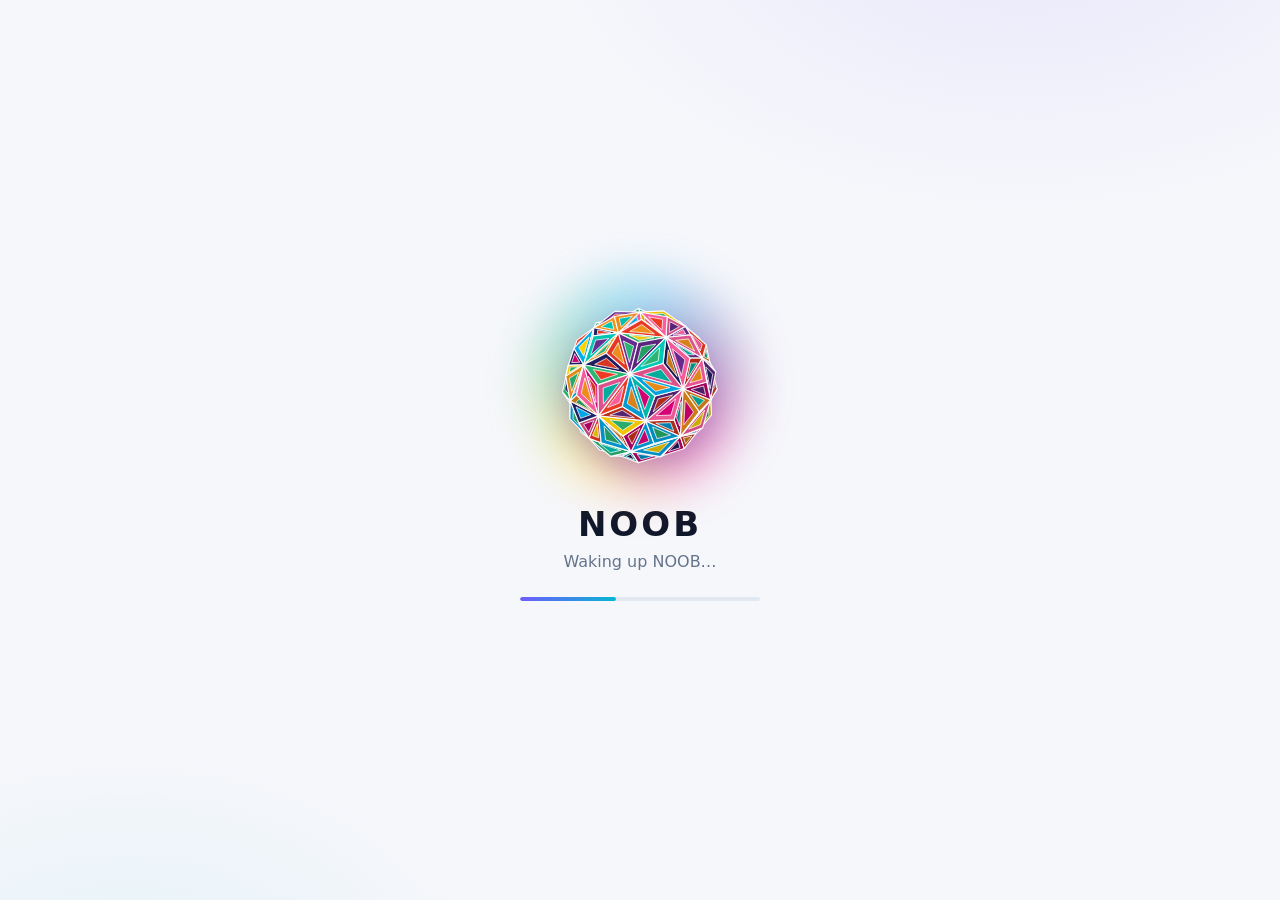
<file: server/web/loading.html>
<!doctype html>
<html lang="en">
<head>
<meta charset="utf-8">
<title>NOOB</title>
<link rel="icon" type="image/svg+xml" href="logo.svg">
<link rel="stylesheet" href="style.css">
<style>
  html, body { margin: 0; height: 100%; background: #f6f7fb; color: #0f172a; overflow: hidden;
    font-family: "Segoe UI Variable Text", "Segoe UI", system-ui, sans-serif; }
  body { display: grid; place-items: center;
    background: radial-gradient(800px 500px at 80% -10%, rgba(109, 93, 252, .10), transparent 60%),
                radial-gradient(600px 400px at 10% 110%, rgba(6, 182, 212, .08), transparent 60%), #f6f7fb; }
  .box { text-align: center; }
  h1 { font-size: 34px; letter-spacing: 3px; margin: 0 0 8px; }
  p { color: #64748b; margin: 0; }
  .bar { width: 240px; height: 4px; margin: 26px auto 0; border-radius: 4px; background: #e2e8f0; overflow: hidden; }
  .bar div { width: 40%; height: 100%; border-radius: 4px; background: linear-gradient(90deg, #6d5dfc, #06b6d4);
    animation: slide 1.4s ease-in-out infinite; }
  @keyframes slide { from { transform: translateX(-100%); } to { transform: translateX(250%); } }
</style>
</head>
<body>
<div class="box">
  <div class="gem" aria-hidden="true" style="--s:170px;margin-bottom:34px"><div class="gem-halo"></div><canvas></canvas></div>
  <h1>NOOB</h1>
  <p id="msg">Waking up NOOB…</p>
  <div class="bar"><div></div></div>
</div>
<script>
  // Waits for the NOOB server to be ready, then opens the app.
  const started = Date.now();
  async function check() {
    try {
      const r = await fetch("http://localhost:5000/health", { cache: "no-store" });
      if (r.ok) { location.href = "http://localhost:5000/app"; return; }
    } catch (e) { /* not ready yet */ }
    const s = (Date.now() - started) / 1000;
    document.getElementById("msg").textContent =
      s < 20 ? "Waking up NOOB…" :
      s < 120 ? "Loading the speech model… (the first start downloads it, please wait)" :
      "Still starting… if this takes too long, open server\\noob_server.log to see what happened.";
    setTimeout(check, 1000);
  }
  check();
</script>
<script src="gem.js"></script>
</body>
</html>
</file>
<file: server/web/style.css>
/* NOOB App - styles (white theme) */
:root {
  --bg: #f6f7fb;
  --panel: #ffffff;
  --panel-2: #f1f3f9;
  --line: #e5e8f0;
  --text: #0f172a;
  --muted: #64748b;
  --violet: #6d5dfc;
  --cyan: #06b6d4;
  --grad: linear-gradient(135deg, #6d5dfc 0%, #06b6d4 100%);
  --soft: #f1efff;                 /* light violet for selected things */
  --green: #10b981;
  --amber: #f59e0b;
  --red: #ef4444;
  --radius: 18px;
  --shadow: 0 1px 2px rgba(15, 23, 42, .04), 0 8px 24px rgba(15, 23, 42, .06);
  --ease: cubic-bezier(.2, .8, .2, 1);
  font-family: "Segoe UI Variable Text", "Segoe UI", system-ui, -apple-system, Roboto, sans-serif;
  color-scheme: light;
  scrollbar-color: rgba(15, 23, 42, .18) transparent;
}
* { box-sizing: border-box; }
html, body { margin: 0; height: 100%; }
body { background: var(--bg); color: var(--text); display: flex; overflow: hidden; }
.bg-glow { position: fixed; inset: 0; pointer-events: none; z-index: 0;
  background: radial-gradient(900px 600px at 85% -10%, rgba(109, 93, 252, .10), transparent 60%),
              radial-gradient(700px 500px at 10% 110%, rgba(6, 182, 212, .08), transparent 60%); }
a { color: var(--violet); }
h1 { font-size: 30px; margin: 0 0 6px; letter-spacing: -.5px; }
h2 { font-size: 18px; margin: 0 0 10px; }
h3 { margin: 0; }
.muted { color: var(--muted); margin: 0; line-height: 1.5; }
.small { font-size: 13px; }
svg { width: 20px; height: 20px; fill: currentColor; flex: none; }

/* ---------- sidebar ---------- */
.sidebar { position: relative; z-index: 2; width: 236px; flex: none; padding: 22px 14px; display: flex; flex-direction: column;
  gap: 22px; border-right: 1px solid var(--line); background: #ffffff; }
.brand { display: flex; align-items: center; gap: 12px; padding: 0 8px; }
.brand-orb { width: 38px; height: 38px; border-radius: 50%; background: radial-gradient(circle at 35% 30%, #cffafe, #22d3ee 30%, #7c5cff 75%);
  box-shadow: 0 6px 18px rgba(109, 93, 252, .35); animation: breathe 4s ease-in-out infinite; flex: none; }
.brand-orb.big { width: 72px; height: 72px; margin: 0 auto 14px; }
.brand-orb.dim { filter: grayscale(1) brightness(1.1); animation: none; }
.brand-name { font-weight: 800; font-size: 20px; letter-spacing: 1px; }
.brand-sub { font-size: 12px; color: var(--muted); }
nav { display: flex; flex-direction: column; gap: 4px; }
nav a { display: flex; align-items: center; gap: 12px; padding: 11px 14px; border-radius: 12px; color: var(--muted);
  text-decoration: none; font-weight: 600; transition: background .2s, color .2s; }
nav a:hover { background: var(--panel-2); color: var(--text); }
nav a.active { background: var(--soft); color: var(--violet); }
.server-pill { display: flex; align-items: center; gap: 10px; padding: 10px 14px; border-radius: 12px;
  background: var(--panel-2); font-size: 13px; color: var(--muted); }
.dot { width: 9px; height: 9px; border-radius: 50%; background: var(--amber); flex: none; }
.server-pill.ok .dot { background: var(--green); box-shadow: 0 0 0 3px rgba(16, 185, 129, .15); }
.server-pill.bad .dot { background: var(--red); }

/* ---------- pages ---------- */
main { position: relative; z-index: 1; flex: 1; overflow-y: auto; padding: 34px 38px; }
.page { display: none; max-width: 1150px; margin: 0 auto; }
.page.show { display: block; animation: pageIn .45s var(--ease); }
@keyframes pageIn { from { opacity: 0; transform: translateY(10px); } to { opacity: 1; transform: none; } }
.page-head { display: flex; align-items: flex-end; justify-content: space-between; gap: 20px; margin-bottom: 22px; flex-wrap: wrap; }
.card { background: var(--panel); border: 1px solid var(--line); border-radius: var(--radius); padding: 22px;
  box-shadow: var(--shadow); margin-bottom: 18px; }
.card.center { text-align: center; max-width: 420px; }
.grid2 { display: grid; grid-template-columns: 1fr 1fr; gap: 18px; }
.grid2 .card { margin-bottom: 0; }
.grid2 + .card, .grid2 + .grid2 { margin-top: 18px; }
.row { display: flex; gap: 10px; align-items: center; }
.row.end { justify-content: flex-end; margin-top: 18px; }
.section-title { margin: 26px 0 12px; color: var(--muted); font-size: 13px; text-transform: uppercase; letter-spacing: 1.2px; }

/* ---------- controls ---------- */
input, textarea { width: 100%; background: #ffffff; border: 1px solid var(--line); color: var(--text);
  border-radius: 12px; padding: 12px 14px; font: inherit; outline: none; transition: border-color .2s, box-shadow .2s; }
input::placeholder, textarea::placeholder { color: #94a3b8; }
input:focus, textarea:focus { border-color: var(--violet); box-shadow: 0 0 0 4px rgba(109, 93, 252, .12); }
textarea { resize: vertical; min-height: 70px; }
.search { width: 260px; }
.btn { border: 0; border-radius: 12px; padding: 11px 20px; font: inherit; font-weight: 700; cursor: pointer; color: var(--text);
  background: var(--panel-2); transition: transform .15s var(--ease), filter .2s, background .2s; white-space: nowrap;
  display: inline-flex; align-items: center; gap: 8px; }
.btn:hover { filter: brightness(.97); }
.btn:active { transform: scale(.97); }
.btn:disabled { opacity: .5; cursor: default; }
.btn.primary { background: var(--grad); color: #fff; box-shadow: 0 8px 20px rgba(109, 93, 252, .28); }
.btn.primary:hover { filter: brightness(1.05); }
.btn.ghost { background: #ffffff; border: 1px solid var(--line); }
.btn.danger { color: var(--red); }
.btn.icon { padding: 11px 13px; }
.field { display: block; margin: 16px 0 8px; }
.field > span { display: block; font-size: 13px; color: var(--muted); margin-bottom: 8px; font-weight: 600; }

/* switch */
.switch-row { display: flex; gap: 14px; align-items: center; cursor: pointer; margin-top: 26px; text-align: left; }
.switch { position: relative; width: 50px; height: 28px; flex: none; }
.switch input { display: none; }
.slider { position: absolute; inset: 0; background: #e2e8f0; border-radius: 28px; transition: .3s; }
.slider::before { content: ""; position: absolute; width: 22px; height: 22px; left: 3px; top: 3px; border-radius: 50%; background: #fff;
  box-shadow: 0 1px 3px rgba(15, 23, 42, .25); transition: .3s var(--ease); }
.switch input:checked + .slider { background: var(--grad); }
.switch input:checked + .slider::before { transform: translateX(22px); }

/* ---------- talk ---------- */
.talk-layout { display: grid; grid-template-columns: minmax(320px, 1fr) minmax(360px, 1.1fr); gap: 28px; align-items: stretch;
  height: calc(100vh - 68px); }
.talk-left { display: flex; flex-direction: column; align-items: center; justify-content: center; text-align: center; }
.orb-wrap { background: none; border: 0; padding: 0; margin: 34px 0 20px; cursor: pointer; border-radius: 50%; outline: none; }
.orb { --level: 0; position: relative; width: 230px; height: 230px; border-radius: 50%;
  transform: scale(calc(1 + var(--level) * .35)); transition: transform .08s linear; }
.orb-ring { position: absolute; inset: -14px; border-radius: 50%; border: 2px solid rgba(6, 182, 212, .45); opacity: 0; }
.orb.listening .orb-ring { animation: ripple 1.6s ease-out infinite; }
.orb.listening .orb-ring.r2 { animation-delay: .8s; }
@keyframes breathe { 0%, 100% { transform: scale(1); } 50% { transform: scale(1.04); } }
@keyframes ripple { from { opacity: .9; transform: scale(1); } to { opacity: 0; transform: scale(1.35); } }
@keyframes spin { to { transform: rotate(360deg); } }
@keyframes talk { from { transform: scale(1); } to { transform: scale(1.07); } }
.status-line { font-size: 17px; font-weight: 700; min-height: 24px; color: var(--text); }
.talk-right { display: flex; flex-direction: column; margin: 0; padding: 0; overflow: hidden; }
.chat { flex: 1; overflow-y: auto; padding: 22px; display: flex; flex-direction: column; gap: 12px; scroll-behavior: smooth; }
.chat-empty { margin: auto; text-align: center; color: var(--muted); }
.chips { display: flex; flex-wrap: wrap; gap: 8px; justify-content: center; margin-top: 14px; }
.chip { background: #ffffff; border: 1px solid var(--line); color: var(--text); border-radius: 999px; padding: 8px 14px;
  font: inherit; font-size: 13px; cursor: pointer; transition: background .2s, border-color .2s; }
.chip:hover { background: var(--soft); border-color: rgba(109, 93, 252, .35); }
.bubble { max-width: 82%; padding: 12px 16px; border-radius: 18px; line-height: 1.5; animation: pop .35s var(--ease); white-space: pre-wrap; }
.bubble.you { align-self: flex-end; background: var(--grad); color: #fff; border-bottom-right-radius: 6px; }
.bubble.noob { align-self: flex-start; background: var(--panel-2); border-bottom-left-radius: 6px; }
.bubble.error { color: var(--red); }
.bubble small { display: block; opacity: .7; font-size: 11px; margin-top: 4px; }
.typing span { display: inline-block; width: 7px; height: 7px; margin: 0 2px; border-radius: 50%; background: var(--muted); animation: bounce 1.2s infinite; }
.typing span:nth-child(2) { animation-delay: .15s; } .typing span:nth-child(3) { animation-delay: .3s; }
@keyframes bounce { 0%, 80%, 100% { transform: translateY(0); opacity: .4; } 40% { transform: translateY(-6px); opacity: 1; } }
@keyframes pop { from { opacity: 0; transform: translateY(8px) scale(.98); } to { opacity: 1; transform: none; } }
.composer { display: flex; gap: 10px; padding: 14px; border-top: 1px solid var(--line); }
.caption { margin-top: 14px; max-width: 520px; width: 100%; text-align: center; animation: pop .3s var(--ease); }
.caption-heard { color: var(--muted); font-size: 14px; font-style: italic; margin-bottom: 6px; }
.caption-answer { font-size: 17px; line-height: 1.5; max-height: 30vh; overflow-y: auto; }
.play-voice { margin-top: 8px; }

/* ---------- about me ---------- */
.form-grid { display: grid; grid-template-columns: 1fr 1fr; gap: 6px 22px; }
.form-grid .wide { grid-column: 1 / -1; }
.form-grid .field { margin: 8px 0; }

/* ---------- lists (memory, devices) ---------- */
.add-row { display: flex; gap: 10px; padding: 14px; }
.list { display: flex; flex-direction: column; gap: 10px; }
.item { display: flex; align-items: center; gap: 14px; padding: 16px 18px; background: var(--panel); border: 1px solid var(--line);
  border-radius: 14px; box-shadow: var(--shadow); animation: pop .35s var(--ease); transition: border-color .2s; }
.item:hover { border-color: rgba(109, 93, 252, .4); }
.item .grow { flex: 1; min-width: 0; }
.item .title { font-weight: 600; overflow-wrap: anywhere; }
.item .meta { font-size: 12px; color: var(--muted); margin-top: 3px; }
.item .icon-circle { width: 42px; height: 42px; border-radius: 12px; background: var(--grad); display: grid; place-items: center; flex: none; color: #fff; }
.icon-btn { background: transparent; border: 0; color: var(--muted); cursor: pointer; padding: 8px; border-radius: 10px; transition: .2s; }
.icon-btn:hover { background: var(--panel-2); color: var(--text); }
.icon-btn.del:hover { color: var(--red); }
.badge { font-size: 12px; font-weight: 700; padding: 4px 10px; border-radius: 999px; background: var(--panel-2); color: var(--muted); }
.badge.ok { background: rgba(16, 185, 129, .12); color: #047857; }
.badge.off { background: rgba(239, 68, 68, .1); color: #b91c1c; }
.empty { text-align: center; color: var(--muted); padding: 34px; border: 1px dashed #cbd5e1; border-radius: 14px; background: #fff; }

/* ---------- history ---------- */
.history { max-height: calc(100vh - 200px); overflow-y: auto; display: flex; flex-direction: column; gap: 10px; }
.day { text-align: center; font-size: 12px; color: var(--muted); margin: 10px 0 2px; text-transform: uppercase; letter-spacing: 1px; }

/* ---------- devices ---------- */
.scan-card { display: flex; align-items: center; gap: 30px; }
.radar { position: relative; width: 130px; height: 130px; flex: none; border-radius: 50%; background: radial-gradient(circle, rgba(6, 182, 212, .12), transparent 70%); }
.radar span { position: absolute; inset: 0; border-radius: 50%; border: 2px solid rgba(6, 182, 212, .45); opacity: 0; }
.radar.scanning span { animation: ripple 2.1s ease-out infinite; }
.radar.scanning span:nth-child(2) { animation-delay: .7s; } .radar.scanning span:nth-child(3) { animation-delay: 1.4s; }
.radar-dot { position: absolute; left: 50%; top: 50%; width: 26px; height: 26px; margin: -13px; border-radius: 50%; background: var(--grad);
  box-shadow: 0 0 0 6px rgba(109, 93, 252, .12); }
.code-inputs { display: flex; gap: 12px; justify-content: center; margin: 18px 0 4px; }
.code-inputs input { width: 58px; height: 66px; text-align: center; font-size: 28px; font-weight: 800; padding: 0; }

/* ---------- settings / account ---------- */
.facts-dl { display: grid; grid-template-columns: auto 1fr; gap: 8px 18px; margin: 0 0 18px; font-size: 14px; }
.facts-dl dt { color: var(--muted); } .facts-dl dd { margin: 0; font-weight: 600; overflow-wrap: anywhere; }
.log { background: #0f172a; border-radius: 12px; padding: 14px; height: 260px; overflow-y: auto; margin: 0;
  font: 12.5px/1.55 Consolas, "Cascadia Mono", monospace; color: #cbd5e1; white-space: pre-wrap; }
.invite { font: 800 26px/1 Consolas, monospace; letter-spacing: 3px; padding: 14px 18px; border-radius: 12px;
  background: var(--soft); color: var(--violet); display: inline-block; margin: 6px 0 12px; }
.noob-link-row { margin: 4px 0 6px; padding: 12px; border-radius: 12px; background: var(--panel-2); flex-wrap: wrap; }
.noob-link-row .grow-text { min-width: 160px; }
.grow-text { flex: 1; font-size: 13px; }
.open-row { margin: 4px 0 14px; }
.account-card { margin-top: 18px; }

/* ---------- account chip, device status ---------- */
.user-chip { display: flex; align-items: center; gap: 10px; padding: 10px 12px; border-radius: 12px; background: var(--panel-2); margin-top: auto; }
.user-chip .avatar { width: 32px; height: 32px; border-radius: 50%; background: var(--grad); display: grid; place-items: center;
  font-weight: 800; color: #fff; flex: none; }
.user-chip .who { flex: 1; min-width: 0; font-size: 13px; line-height: 1.3; }
.user-chip .who b { display: block; white-space: nowrap; overflow: hidden; text-overflow: ellipsis; }
.sidebar .server-pill { margin-top: 8px; }
.device-status { display: inline-flex; align-items: center; gap: 8px; margin-top: 12px; padding: 7px 14px; border-radius: 999px;
  background: #ffffff; border: 1px solid var(--line); font-size: 13px; color: var(--muted); }
.device-status.on { color: #047857; background: rgba(16, 185, 129, .08); border-color: rgba(16, 185, 129, .25); }
.device-status .dot { background: #cbd5e1; }
.device-status.on .dot { background: var(--green); }

/* ---------- overlays ---------- */
.overlay { position: fixed; inset: 0; z-index: 50; display: grid; place-items: center; background: rgba(15, 23, 42, .35);
  backdrop-filter: blur(4px); animation: fade .25s; }
.overlay[hidden] { display: none; }
@keyframes fade { from { opacity: 0; } }
.modal { width: min(460px, 92vw); margin: 0; animation: pop .3s var(--ease); box-shadow: 0 24px 60px rgba(15, 23, 42, .2); }
.toasts { position: fixed; right: 24px; bottom: 24px; z-index: 60; display: flex; flex-direction: column; gap: 10px; }
.toast { background: #ffffff; border: 1px solid var(--line); border-left: 4px solid var(--green); padding: 12px 18px; border-radius: 12px;
  box-shadow: 0 10px 30px rgba(15, 23, 42, .12); animation: pop .3s var(--ease); }
.toast.bad { border-left-color: var(--red); }
[hidden] { display: none !important; }

/* ---------- sign-in pages ---------- */
.auth-body { display: grid; place-items: center; overflow-y: auto; min-height: 100%; padding: 24px 16px; }
.auth-wrap { position: relative; z-index: 1; display: grid; grid-template-columns: 1fr 420px; gap: 60px; align-items: center;
  max-width: 980px; width: 100%; }
.auth-hero { text-align: center; }
.auth-hero h1 { font-size: 46px; letter-spacing: 6px; margin-top: 26px; }
.auth-hero p { max-width: 360px; margin: 0 auto; }
.auth-orb { width: 200px; height: 200px; margin: 0 auto; }
.auth-card { padding: 28px; margin: 0; }
.auth-tabs { display: grid; grid-template-columns: 1fr 1fr; background: var(--panel-2); border-radius: 12px; padding: 4px; margin-bottom: 14px; }
.auth-tabs button { background: none; border: 0; color: var(--muted); font: inherit; font-weight: 700; padding: 10px; border-radius: 9px; cursor: pointer; transition: .2s; }
.auth-tabs button.active { background: #ffffff; color: var(--text); box-shadow: 0 1px 3px rgba(15, 23, 42, .1); }
.auth-tabs button[hidden] { display: none; }
.auth-tabs:has(button[hidden]) { grid-template-columns: 1fr; }
.auth-error { color: var(--red); margin: 6px 0 0; font-size: 14px; }
.wide-btn { width: 100%; justify-content: center; margin-top: 14px; padding: 13px; }
.noob-btn { background: #0f172a; color: #ffffff; font-weight: 800; box-shadow: 0 8px 20px rgba(15, 23, 42, .18); }
.noob-btn:hover { filter: brightness(1.2); }
.noob-mark { width: 26px; height: 26px; border-radius: 8px; display: inline-grid; place-items: center; font-weight: 900;
  color: #fff; background: linear-gradient(135deg, #f43f5e, #7c5cff 55%, #22d3ee); font-size: 15px; flex: none; }
.noob-mark.big { width: 46px; height: 46px; border-radius: 14px; font-size: 24px; }
.noob-head { display: flex; gap: 14px; align-items: center; margin-bottom: 6px; }
.noob-head h2 { margin: 0; }
.or-line { display: flex; align-items: center; gap: 12px; color: var(--muted); font-size: 12px; margin: 18px 0 14px; }
.or-line::before, .or-line::after { content: ""; flex: 1; height: 1px; background: var(--line); }
.center-text { text-align: center; margin-top: 12px; }
.link-btn { background: none; border: 0; color: var(--muted); font: inherit; cursor: pointer; margin-top: 8px; padding: 4px 0; }
.link-btn:hover { color: var(--text); }
.handoff { width: min(420px, 100%); text-align: center; position: relative; z-index: 1; }
.small-orb { width: 110px; height: 110px; margin: 6px auto 20px; }
.handoff .field { text-align: left; }
.handoff .wide-btn { display: flex; }

/* ---------- phones ---------- */
@media (max-width: 860px) {
  body { flex-direction: column-reverse; }
  .sidebar { width: 100%; flex-direction: row; gap: 0; border-right: 0; border-top: 1px solid var(--line);
    padding: 6px 10px calc(6px + env(safe-area-inset-bottom)); box-shadow: 0 -4px 20px rgba(15, 23, 42, .05); }
  .brand, .server-pill, .user-chip { display: none; }
  nav { flex-direction: row; justify-content: space-around; width: 100%; }
  nav a { flex: 1; justify-content: center; padding: 12px 0; border-radius: 14px; }
  nav a span { display: none; }                       /* icons only, like the NOOB app */
  nav a svg { width: 26px; height: 26px; }
  nav a.active { background: transparent; color: var(--violet); }
  main { padding: 20px 16px; }
  .talk-layout, .grid2, .form-grid { grid-template-columns: 1fr; height: auto; }
  .talk-left h1 { font-size: 26px; }
  .orb-wrap { margin: 18px 0 12px; }
  .orb { width: 150px; height: 150px; }
  .switch-row { margin-top: 16px; }
  .talk-right { min-height: 420px; }
  .search { width: 100%; }
  .scan-card { flex-direction: column; text-align: center; }
  .auth-wrap { grid-template-columns: 1fr; gap: 26px; }
  .auth-orb { width: 120px; height: 120px; }
  .auth-hero h1 { font-size: 34px; margin-top: 16px; }
}

/* ---------- NOOB AI gem: a colourful faceted crystal rotating in 3D (drawn by gem.js) ---------- */
.gem { --s: 200px; position: relative; width: var(--s); height: var(--s); margin: 0 auto; flex: none; }
.gem canvas { position: relative; display: block; width: 100%; height: 100%;
  filter: drop-shadow(0 calc(var(--s) * .06) calc(var(--s) * .08) rgba(106, 44, 145, .35)); }
.gem-halo { position: absolute; inset: -14%; border-radius: 50%; pointer-events: none;
  background: conic-gradient(from 0deg, #00aeef, #6a2c91, #e6007e, #ffd200, #2bb673, #00aeef);
  filter: blur(calc(var(--s) * .13)); opacity: .35; animation: gem-spin 10s linear infinite, gem-glow 4s ease-in-out infinite; }
.gem.sleep canvas { filter: grayscale(1) brightness(1.1) drop-shadow(0 calc(var(--s) * .05) calc(var(--s) * .07) rgba(15, 23, 42, .2)); }
.gem.sleep .gem-halo { filter: blur(calc(var(--s) * .13)) grayscale(1); animation-duration: 40s, 8s; }
@keyframes gem-spin { to { transform: rotate(360deg); } }
@keyframes gem-glow { 0%, 100% { opacity: .26; } 50% { opacity: .5; } }
@media (prefers-reduced-motion: reduce) { .gem-halo { animation-duration: 40s, 12s; } }

/* sizes */
.auth-3d { --s: 220px; }
.handoff-3d { --s: 160px; margin: 4px auto 24px; }
@media (max-width: 860px) { .auth-3d { --s: 160px; } }

/* the Talk orb: the gem reacts to what NOOB is doing (gem.js also spins it faster while thinking) */
.orb .gem { position: absolute; inset: 0; width: auto; height: auto; --s: 230px; pointer-events: none; }
.orb.listening .gem-halo { animation-duration: 4s, 1.2s; }
.orb.thinking .gem-halo { animation-duration: 3s, 1s; }
.orb.speaking .gem-halo { animation-duration: 6s, 1.6s; }
@media (max-width: 860px) { .orb .gem { --s: 150px; } }
.brand-logo { width: 42px; height: 42px; border-radius: 12px; flex: none; box-shadow: 0 6px 18px rgba(76, 47, 208, .35); }
.brand-logo.big { width: 84px; height: 84px; border-radius: 22px; display: block; margin: 0 auto 14px; }
.brand-logo.dim { filter: grayscale(1) brightness(1.1); }

/* ---------- free questions, mood history, 5-star survey ---------- */
.free-note { margin-top: 8px; font-size: 13px; color: var(--muted); background: var(--soft); border-radius: 999px; padding: 6px 14px; }
.free-note.out { background: rgba(239, 68, 68, .08); color: #b91c1c; }
.free-note a { font-weight: 700; }
.mood-card { margin-top: 18px; }
.row.between { justify-content: space-between; align-items: flex-start; gap: 14px; }
.mood-strip { display: flex; gap: 10px; overflow-x: auto; padding: 14px 2px 6px; scroll-behavior: smooth; }
.mood-strip .empty { flex: 1; }
.mood { flex: none; width: 78px; display: flex; flex-direction: column; align-items: center; gap: 3px; padding: 10px 6px;
  border-radius: 16px; background: var(--panel-2); border: 1px solid var(--line); text-align: center; }
.mood .face { font-size: 26px; line-height: 1; }
.mood .word { font-size: 12px; font-weight: 700; text-transform: capitalize; overflow: hidden; text-overflow: ellipsis; max-width: 100%; }
.mood small { font-size: 10px; color: var(--muted); }
.mood.m1, .mood.m2 { background: #fff1f2; border-color: #fecdd3; }
.mood.m4, .mood.m5 { background: #ecfdf5; border-color: #bbf7d0; }
.survey { text-align: center; max-width: 420px; }
.stars { display: flex; justify-content: center; gap: 6px; margin: 16px 0 14px; }
.stars button { font-size: 40px; line-height: 1; background: none; border: 0; cursor: pointer; color: #cbd5e1;
  transition: transform .15s var(--ease), color .15s; padding: 2px; }
.stars button.on { color: #f59e0b; text-shadow: 0 4px 14px rgba(245, 158, 11, .35); }
.stars button:hover { transform: scale(1.15); }
.survey textarea { width: 100%; font: inherit; border: 1px solid var(--line); border-radius: 12px; padding: 10px 12px; resize: vertical;
  margin-bottom: 14px; background: #fff; color: var(--text); }

/* ---------- now playing (YouTube) ---------- */
.music-card { width: min(100%, 380px); margin-top: 14px; background: #fff; border: 1px solid var(--line); border-radius: 18px;
  padding: 10px; box-shadow: var(--shadow); text-align: left; }
.music-card.playing { border-color: rgba(109, 93, 252, .45); box-shadow: 0 10px 30px rgba(109, 93, 252, .18); }
.music-video { position: relative; width: 100%; height: 200px; border-radius: 12px; overflow: hidden; background: #0f172a; }
.music-video iframe, .music-video > div { position: absolute; inset: 0; width: 100%; height: 100%; border: 0; }
.music-row { display: flex; align-items: center; gap: 2px; margin-top: 8px; }
.music-info { flex: 1; min-width: 0; padding: 0 6px; }
.music-title { font-weight: 700; font-size: 14px; white-space: nowrap; overflow: hidden; text-overflow: ellipsis; }
.music-sub { font-size: 12px; color: var(--muted); white-space: nowrap; overflow: hidden; text-overflow: ellipsis; }
.music-hint { font-size: 12px; color: var(--violet); text-align: center; margin-top: 6px; }
/* a long song title must never make the Talk page wider than the screen */
.talk-left, .music-card, .music-row { min-width: 0; }
@media (max-width: 860px) { .talk-layout { grid-template-columns: minmax(0, 1fr); } }
</file>
